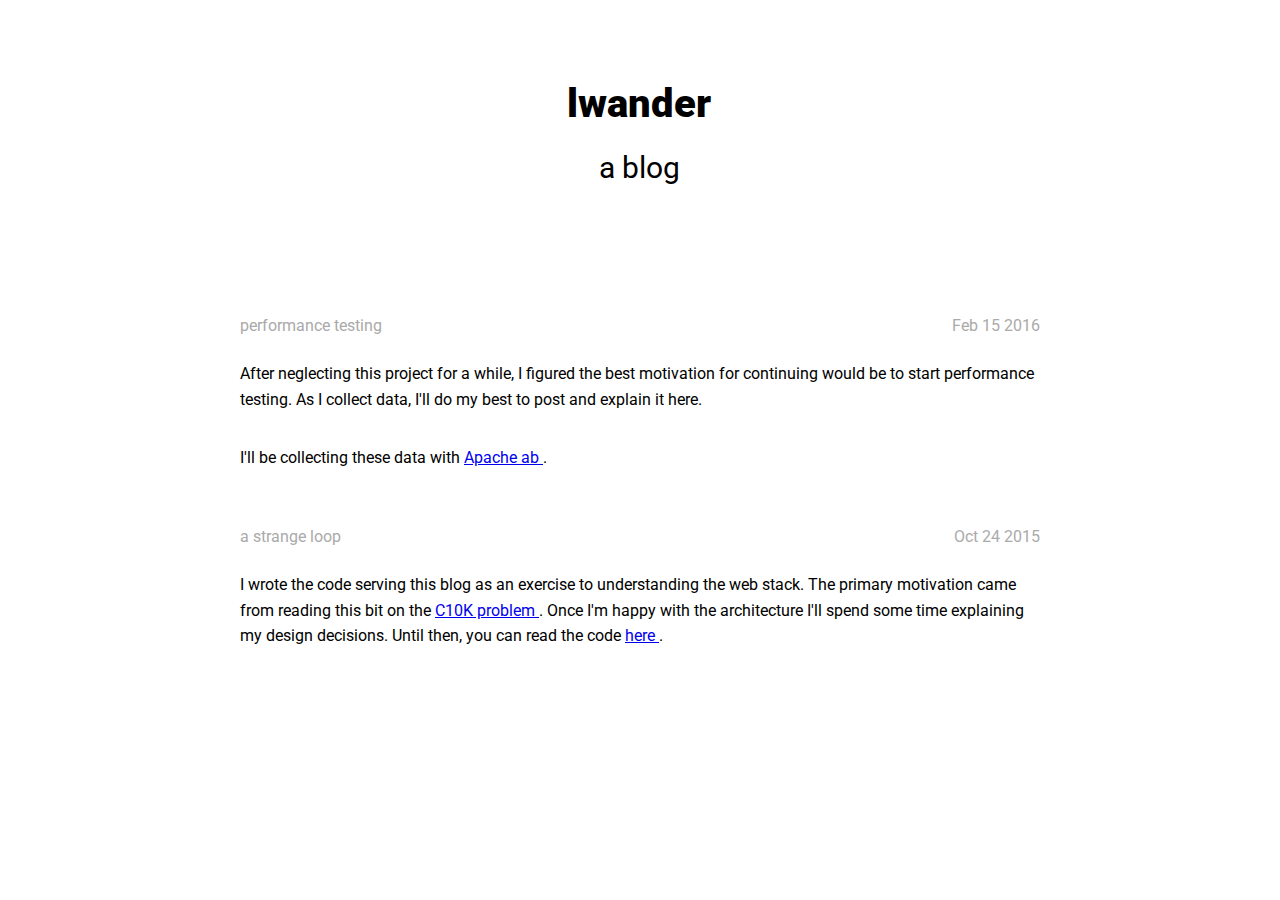
<file: html/index.html>
<!DOCTYPE html>
<html>
    <head>
        <link rel="stylesheet" type="text/css" href="common.css">
        <link href='https://fonts.googleapis.com/css?family=Roboto:400,900' rel='stylesheet' type='text/css'>

        <link rel="apple-touch-icon" href="/apple-touch-icon.png" sizes="180x180">
        <link rel="icon" type="image/png" href="/favicon.png" sizes="96x96">
        <title>lwander</title>
    </head>
    <body>
        <div class="container">
            <h1><a class="header" href="/">lwander</a></h1>
            <h2>a blog</h2>
            <div class="article">
                <div class="article-head">
                    <div class="title">
                        performance testing
                    </div>
                    <div class="date">
                        Feb 15 2016
                    </div>
                </div>
                <p>
                    After neglecting this project for a while, I figured the
                    best motivation for continuing would be to start performance
                    testing. As I collect data, I'll do my best to post and
                    explain it here.
                </p>
                <p>
                    I'll be collecting these data with
                    <a href="https://httpd.apache.org/docs/2.2/programs/ab.html">
                        Apache ab
                    </a>.

                </p>
            </div>
            <div class="article">
                <div class="article-head">
                    <div class="title">
                        a strange loop 
                    </div>
                    <div class="date">
                        Oct 24 2015
                    </div>
                </div>
                <p>
                    I wrote the code serving this blog as an exercise to 
                    understanding the web stack. The primary motivation came 
                    from reading this bit on the 
                    <a href="http://www.kegel.com/c10k.html#nb.select">
                        C10K problem
                    </a>.
                    Once I'm happy with the architecture I'll spend some time 
                    explaining my design decisions. Until then, you can read
                    the code 
                    <a href="https://www.github.com/lwander/c-http">
                        here
                    </a>.
                </p>
            <div>
        </div>
    </body>
</html>
</file>
<file: html/common.css>
body {
    margin: 2rem 0 5rem
}

h1,
h2 {
    margin: 0 0 0.5rem -0.1rem
}

.container {
    font-family: "Roboto", sans-serif;
    font-size: 20px;
    line-height: 1.6;
    word-wrap: break-word;
    max-width: 50rem;
    padding: 0 1rem;
    margin: 0 auto;
}

.container h1 {
    padding-top: 1em;
    font-size: 2em;
    font-weight: 900;
    text-align: center;
}

.container a:visited.header,
.container a:link.header,
.container a:active.header,
.container a:hover.header {
    outline: 0;
    color: black;
    background-color: transparent;
    text-decoration: none;
}

.container h2 {
    font-size 1em;
    font-weight: 400;
    text-align: center;
    padding-bottom: 3cm;
}

.container p {
    font-size: 16px;
    padding-top: 1em;
}

.container div.article {
    padding-bottom: 1cm;
}

.container div.date {
    color: #aaaaaa;
    text-align: right;
    float: right;
}

.container div.title {
    color: #aaaaaa;
    float: left;
}

.container div.article-head {
    clear: both;
    font-size: 16px;
    padding-bottom: 1em;
}
</file>
